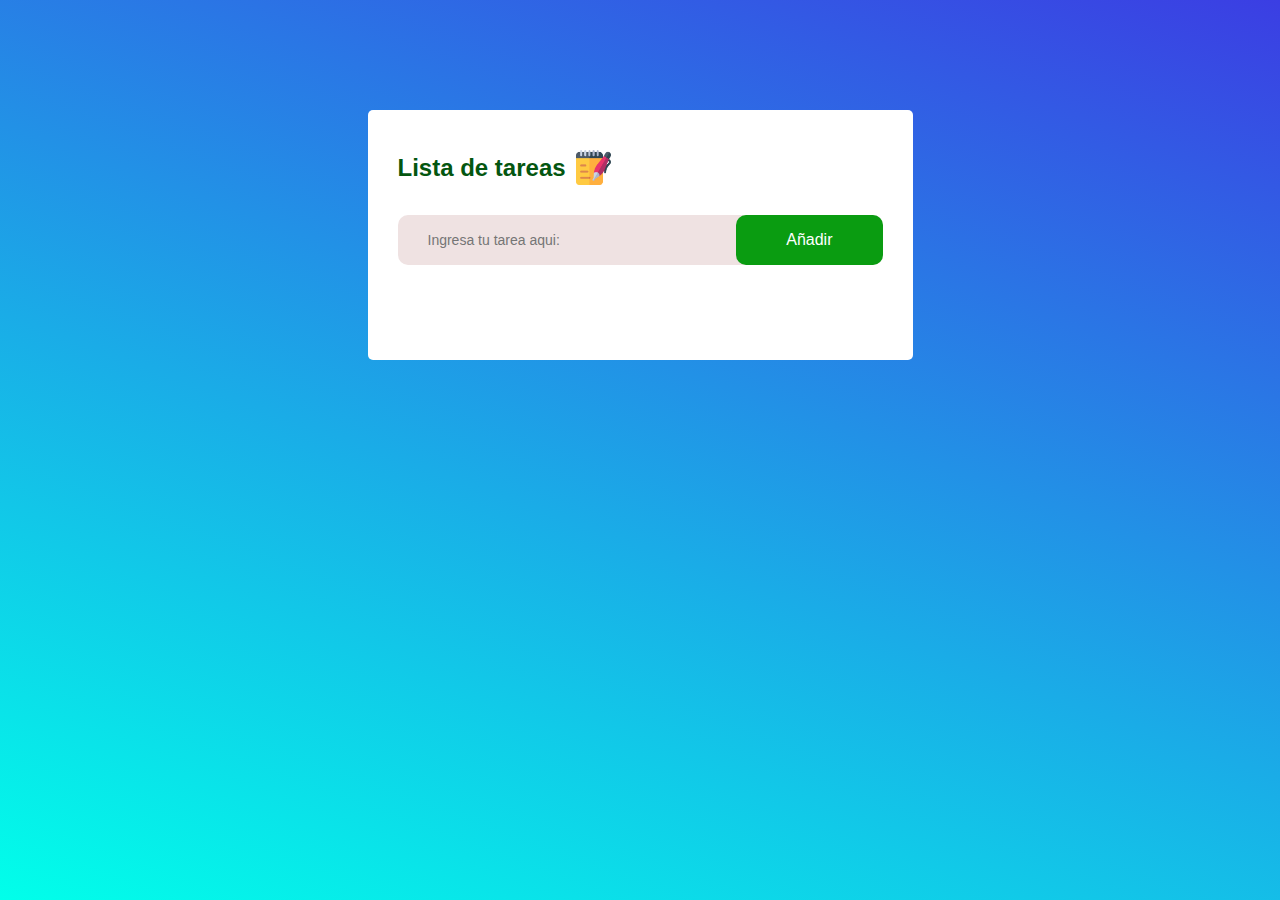
<file: Programa1/index.html>
<!DOCTYPE html>
<html lang="en">
    <head>
        <meta charset="utf-8">
        <meta http-equiv="X-UA-Compatible" content="IE=edge">
        <title>Lista de tareas</title>
        <meta name="description" content="">
        <meta name="viewport" content="width=device-width, initial-scale=1">
        <link rel="stylesheet" href="style.css">
    </head>
    <body>

        <div class="container">
            <div class="todo-app">
                <h2>Lista de tareas<img src="imagenes/notes.png"></h2>
                <div class="row">
                    <input type="text" id="input-box" placeholder="Ingresa tu tarea aqui:">
                    <button onclick="añadirTarea()">Añadir</button>
                </div>
                <ul id="list-container">
                    <!-- <li class="Checked">Tarea 0</li>
                    <li>Tarea 1</li> -->
                </ul>
            </div>
        </div>
        <script src="script.js" async defer></script>
    </body>
</html>
</file>
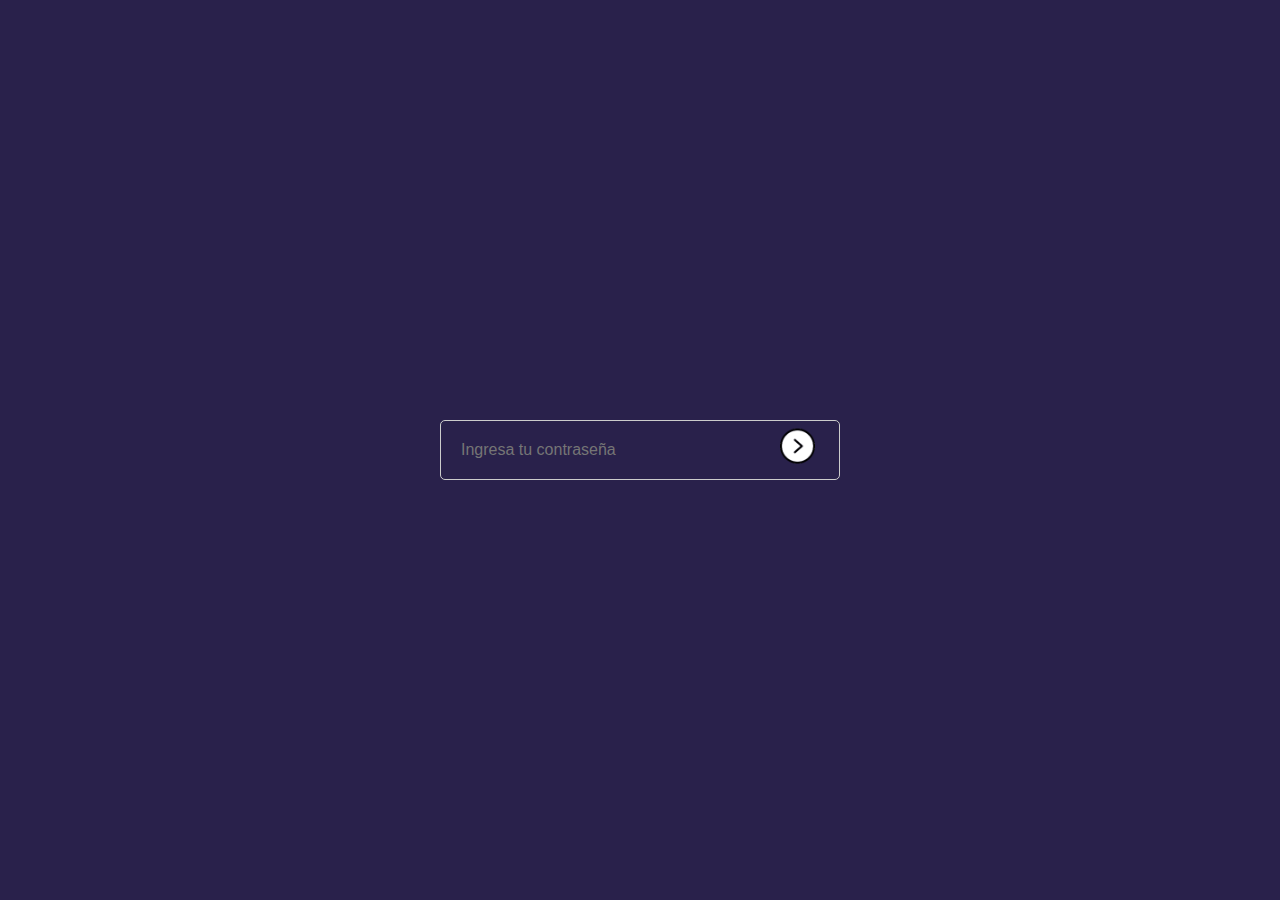
<file: Programa3/index.html>
<!DOCTYPE html>
<html lang="es">
<head>
    <meta charset="UTF-8">
    <meta http-equiv="X-UA-Compatible" content="IE=edge">
    <meta name="viewport" content="width=device-width, initial-scale=1.0">
    <title>Verificador de Fuerza de Contraseña</title>
    <link rel="stylesheet" href="style.css">
</head>

<body>

    <div class="container">
        <div class="input-box">
            <input type="password" id="password" placeholder="Ingresa tu contraseña">
            <button type="submit"><img src="imagen/password-arrow.png" alt="arrow image"></button>
            <p id="message"><span id="strength">Weak</span></p>
        </div>

    </div>

    <script src="script.js"></script>
</body>
</html>
</file>
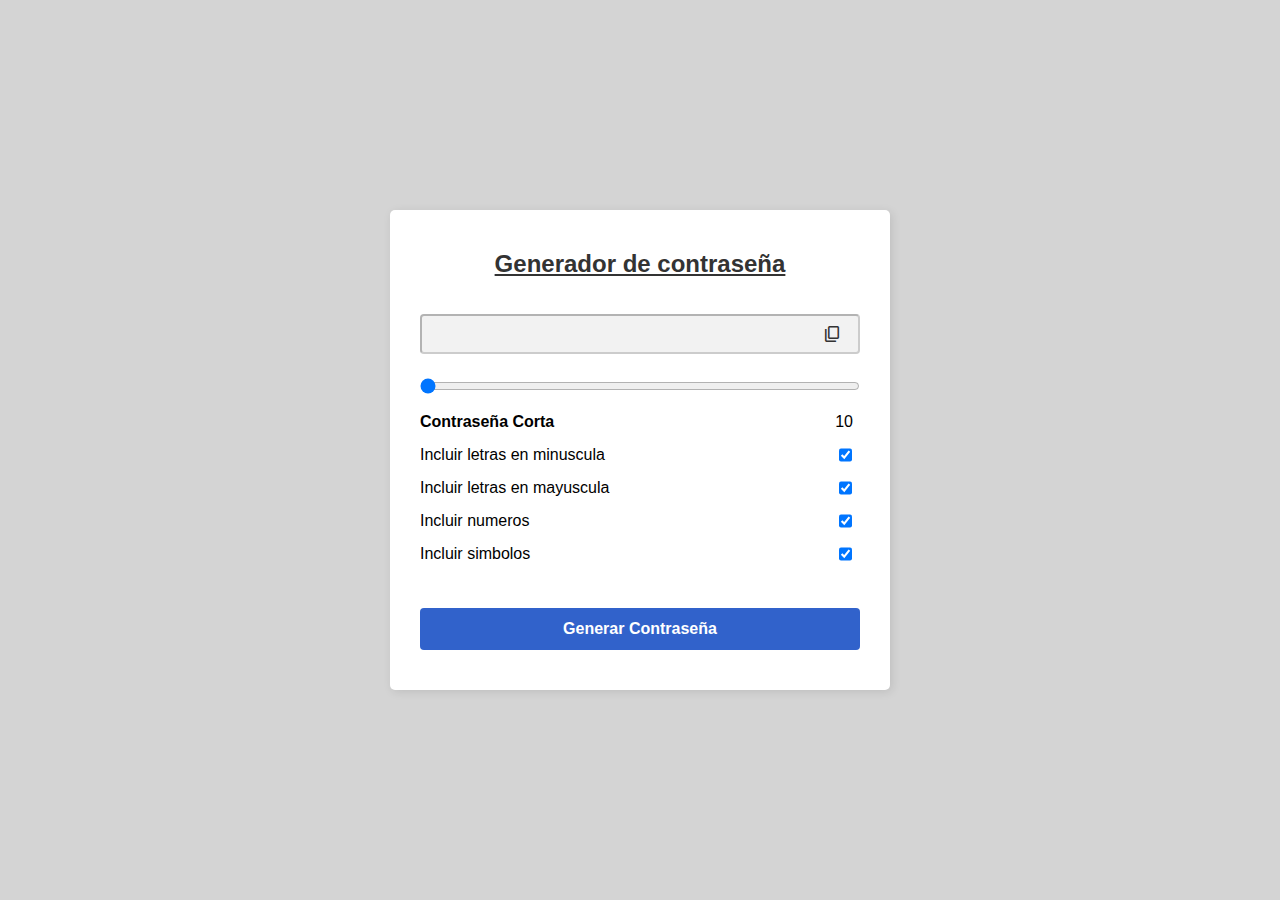
<file: Programa4/index.html>
<!DOCTYPE html>
<html lang="en">
<head>
    <meta charset="UTF-8">
    <meta http-equiv="X-UA-Compatible" content="IE=edge">
    <meta name="viewport" content="width=device-width, initial-scale=1.0">
    <title>Generador de contraseñas random</title>
    <link rel="stylesheet" href="style.css" />
    <link rel="stylesheet" href="https://fonts.googleapis.com/css2?family=Material+Symbols+Outlined:opsz,wght,FILL,GRAD@24,300,0,0&icon_names=content_copy" />
</head>

<body>
   
    <div class="container">
        <h1>Generador de contraseña</h1>
        <div class="inputBox"> 
            <input type="text" class="passBox" id="passBox" disabled>
            <span class="material-symbols-outlined" id="copyicon">
                content_copy
                </span>
        </div>

       <input type="range" min="10" max="30" value="10" id="inputSlider">
        
        <div class="row">
            <p>Contraseña Corta</p>
            <span id="sliderValue">10</span>
        </div>
       
        <div class="row">
            <label for="lowercase"> Incluir letras en minuscula</label>
            <input type="checkbox" name="lowercase" id="lowercase" checked>
        </div>

        <div class="row">
            <label for="uppercase"> Incluir letras en mayuscula</label>
            <input type="checkbox" name="uppercase" id="uppercase" checked>
        </div>

        <div class="row">
            <label for="numbers"> Incluir numeros</label>
            <input type="checkbox" name="numbers" id="numbers" checked>
        </div>

        <div class="row">
            <label for="symbols"> Incluir simbolos</label>
            <input type="checkbox" name="symbols" id="symbols" checked>
        </div>

        <button type="button" class="getBtn" id="getBtn">
            Generar Contraseña
        </button>


    </div>

    <script src="./script.js"></script>
</body>
</html>
</file>
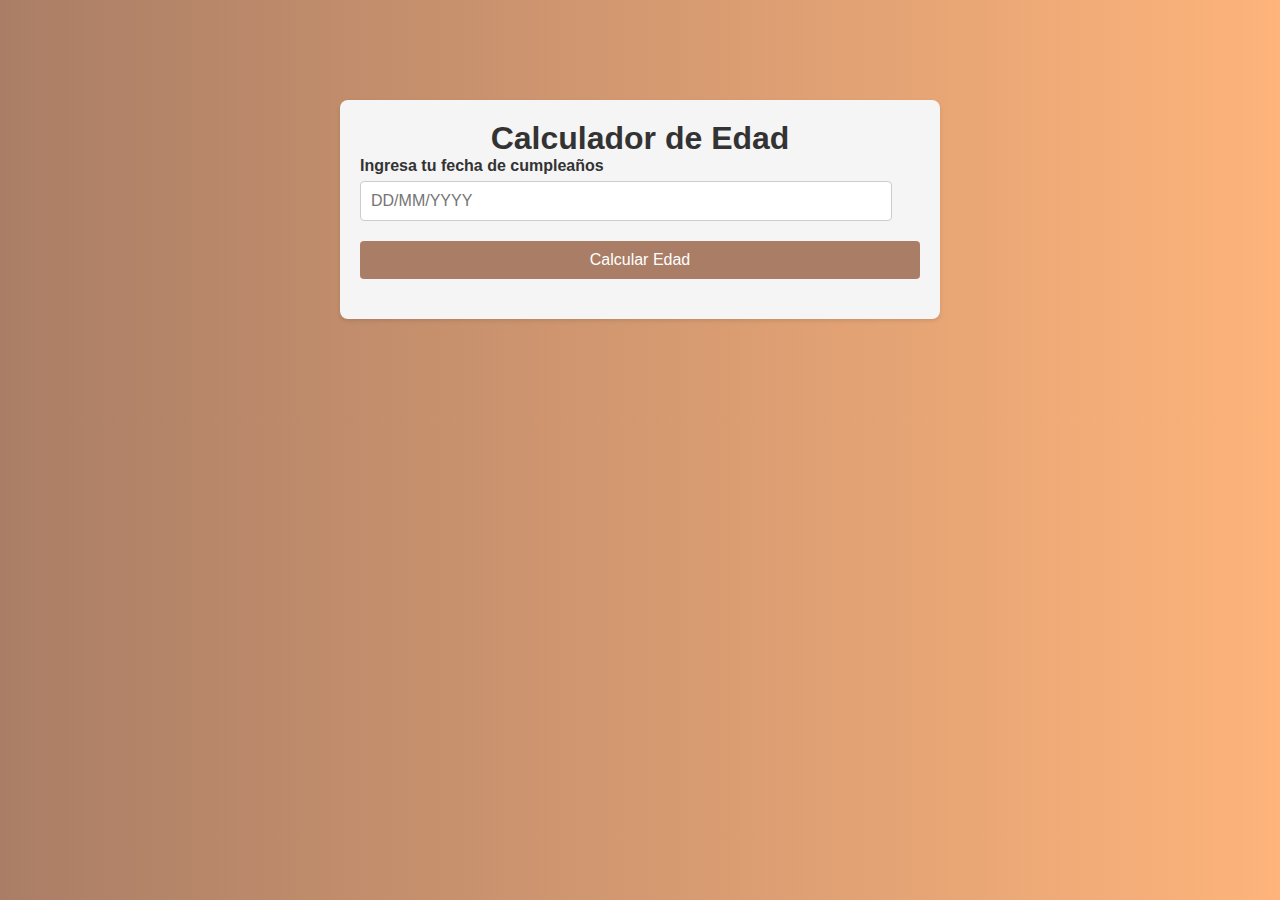
<file: Programa5/index.html>
<!DOCTYPE html>
<html lang="en">
<head>
    <meta charset="UTF-8">
    <meta http-equiv="X-UA-Compatible" content="IE=edge">
    <meta name="viewport" content="width=device-width, initial-scale=1.0">
    <title>Calculador de edad</title>
    <link rel="stylesheet" href="style.css">
</head>
<body>

    <div class="container">
        <h1>Calculador de Edad</h1> 
        <form id="ageCalculator">
            <div class="form-group">
                <label for="birthdate">Ingresa tu fecha de cumpleaños</label>
                <input type="text" id="birthdate" placeholder="DD/MM/YYYY" required>
            </div>

            <div class="form-group">
                <button type="submit">Calcular Edad</button>
            </div>
        </form>

        <div class="result-container" id="resultContainer">
            <div class="result" id="result">
                <div class="result-item">

                    <h3>Seamanas pasadas:</h3>
                    <p>ageInWeeks</p>

                </div>
            </div>
        </div>
    </div>
    <script src="script.js"></script>
</body>
</html>
</file>
<file: Programa1/style.css>
/* Estilo general para eliminar márgenes, paddings y usar el mismo modelo de caja en todos los elementos */
* {
    margin: 0;
    padding: 0;
    box-sizing: border-box;
    font-family: Arial, Helvetica, sans-serif;
}

/* Contenedor principal: fondo con degradado vertical y mínimo alto igual al alto de la pantalla */
.container {
    min-height: 100vh;
    /* Corregido: era min-width */
    background: linear-gradient(200deg, #3b3ee3, #01ffea);
    /* Corregido: linear-gradient en minúscula */
    padding: 10px;
}

/* Tarjeta principal de la aplicación de tareas */
.todo-app {
    max-width: 545px;
    background-color: #fff;
    margin: 100px auto;
    /* Centrado vertical con margen superior y centrado horizontal */
    padding: 40px 30px 70px;
    border-radius: 5px;
}

/* Título dentro de la tarjeta */
.todo-app h2 {
    color: #045610;
    display: flex;
    align-items: center;
    margin-bottom: 30px;
}

/* Imagen al lado del título */
.todo-app h2 img {
    width: 35px;
    margin-left: 10px;
}

/* Sombra al pasar el mouse por la tarjeta */
.todo-app:hover {
    box-shadow: 1px 2px 2px 3px black;
}

/* Fila de entrada: input + botón */
.row {
    display: flex;
    align-items: center;
    justify-content: space-between;
    background-color: #efe2e2;
    border-radius: 10px;
    padding-left: 20px;
    margin-bottom: 25px;
}

/* Campo de texto (input) para escribir la tarea */
input {
    flex: 1;
    /* Toma el espacio restante */
    border: none;
    outline: none;
    background: transparent;
    padding: 10px;
    font-size: 14px;
    /* Corregido: antes era font-weight: 14px */
}

/* Botón para agregar tarea */
button {
    border: none;
    outline: none;
    padding: 16px 50px;
    color: #fff;
    font-size: 16px;
    cursor: pointer;
    background-color: #0a9c11;
    border-radius: 10px;
    transition: all 0.3s ease;
}

/* Efecto hover del botón */
button:hover {
    background-color: #068051;
}

/* Lista de tareas (cada <li>) */
ul li {
    list-style: none;
    font-size: 17px;
    padding: 12px 8px 12px 50px;
    /* Espacio a la izquierda para el ícono */
    user-select: none;
    cursor: pointer;
    position: relative;
}

/* Círculo vacío a la izquierda de cada tarea (ícono de "no completado") */
ul li::before {
    content: '';
    position: absolute;
    height: 28px;
    width: 28px;
    border-radius: 50%;
    background: url(imagenes/unchecked.png);
    background-size: cover;
    background-position: center;
    top: 8px;
    left: 16px;
}

/* Estilo de una tarea marcada como completada */
ul li.checked {
    color: #555;
    text-decoration: line-through;
}

/* Ícono de tarea completada (círculo con check) */
ul li.checked::before {
    color: #666;
    background-image: url(imagenes/checked.png);
}

/* Botón "X" para eliminar tarea (ubicado a la derecha del <li>) */
ul li span {
    position: absolute;
    right: 0;
    top: 5px;
    width: 40px;
    height: 40px;
    font-size: 22px;
    color: #555;
    line-height: 40px;
    text-align: center;
    border-radius: 50%;
    transition: all 0.3s ease;
}

/* Efecto al pasar el mouse sobre el botón de eliminar */
ul li span:hover {
    background: #f3f3f3;
}
</file>
<file: Programa3/style.css>
*{
    margin: 0;
    padding: 0;
    box-sizing: border-box;
}

.container{
    height: 100vh;
    width: 100%;
    background-color: #29214b;
    display: flex;
    justify-content: center;
    align-items: center;
}

.input-box{
    width: 400px;
    position: relative;
}

.input-box input{
    width: 100%;
    height: 60px;
    padding: 0px 20px;
    border: 1px solid #ccc;
    outline: none;
    color: white;
    border-radius: 5px;
    font-size: 16px;
    background: transparent;
}

button{
    width: 3px;
    height: 3px;
    background: transparent;
    border: none;
    outline: none;
    border-radius: 50%;
    cursor: pointer;
    position: absolute;
    top: 16%;
    left: 85%;
    transform: translateY(-48%);
}

button img{
    width: 35px;
}
#message{
    position: absolute;
    margin-top: 5px;
    color: white;
    font-size: 16px;
    display: none;

}
</file>
<file: Programa4/style.css>
*{
    margin: 0;
    padding: 0;
    box-sizing: border-box;
    font-family: 'Arial', sans-serif;
}

body{
    display: flex;
    justify-content: center;
    align-items: center;
    min-height: 100vh;
    background-color: #d4d4d4;
}

.container{
    width: 100%;
    max-width: 500px;
    border-radius: 5px;
    background-color: #fff;
    padding: 40px 30px;
    box-shadow: 2px 2px 10px rgba(0, 0, 0, 0.1);
}

.container h1{
    font-size: 24px;
    font-weight: bold;
    margin-bottom: 36px;
    text-align: center;
    color: #333333;
    text-decoration: underline;
}

.inputBox{
    position: relative;
    margin-bottom: 24px;
}

.inputBox span{
    position: absolute;
    top: 50%;
    right: 4%;
    transform: translateY(-50%);
    color: #333333;
    font-size: 20px;
    cursor: pointer;
}

.passBox{
    width: 100%;
    height: 40px;
    padding: 8px;
    border-radius: 4px;
    font-size: 16px;
    font-weight: 700;
    background-color: #f2f2f2;
    color: #333333;
    outline: none;
}

input[type="range"]{
    width: 100%;
}	

.row{
    display: flex;
    justify-content: space-between;
    margin-bottom: 15px;
    margin-top: 15px;
}

.row p{
    font-weight: 700;
}

input[type="checkbox"]{
    margin-right: 8px;
}	

.getBtn{
    width: 100%;
    padding: 12px;
    border: none;
    border-radius: 4px;
    font-size: 16px;
    font-weight: bold;
    color: #ffffff;
    background-color: #3162cb;
    cursor: pointer;
    margin-top: 30px;
}

.getBtn:hover{
    background-color: #1d1e20;
}

#sliderValue{
    margin-right: 7px;
}
</file>
<file: Programa5/style.css>
*{
    margin: 0;
    padding: 0;
    box-sizing: border-box;
    font-family: Helvetica, sans-serif;
}

body{
    background: linear-gradient(to right, #aa7e66, #feb47b);
}

.container{
    width: 600px;
    margin: 100px auto;
    background-color: #f5f5f5;
    padding: 20px;
    border-radius: 8px;
    box-shadow: 0px 2px 4px rgba(0, 0, 0, 0.1);
}

h1{
    text-align: center;
    color: #333;
}

.form-group{
    margin-bottom: 20px;
}

label{
    display: block;
    margin-bottom: 6px;
    color: #333;
    font-weight: 600;
}

input[type="text"]{
    width: 95%;
    padding: 10px;
    border: 1px solid #ccc;
    border-radius: 4px;
    font-size: 16px;
}

button{
    width: 100%;
    padding: 10px 20px;
    background-color: #aa7e66;
    color: white;
    border: none;
    border-radius: 4px;
    font-size: 16px;
    cursor: pointer;
    outline: none;
}

.result-container{
    display: none;
    margin-top: 20px;
    padding: 10px;
    background-color: #fff;
    border-radius: 4px;
    box-shadow: 0px 3px 6px rgba(0, 0, 0, 0.2);
}

.result{
    margin-top: 10px;

}

.result h3{
    color : #333;
    font-size: 16px;

}

.result p{
    font-size: 15px;
    margin-bottom: 10px;
}
</file>
